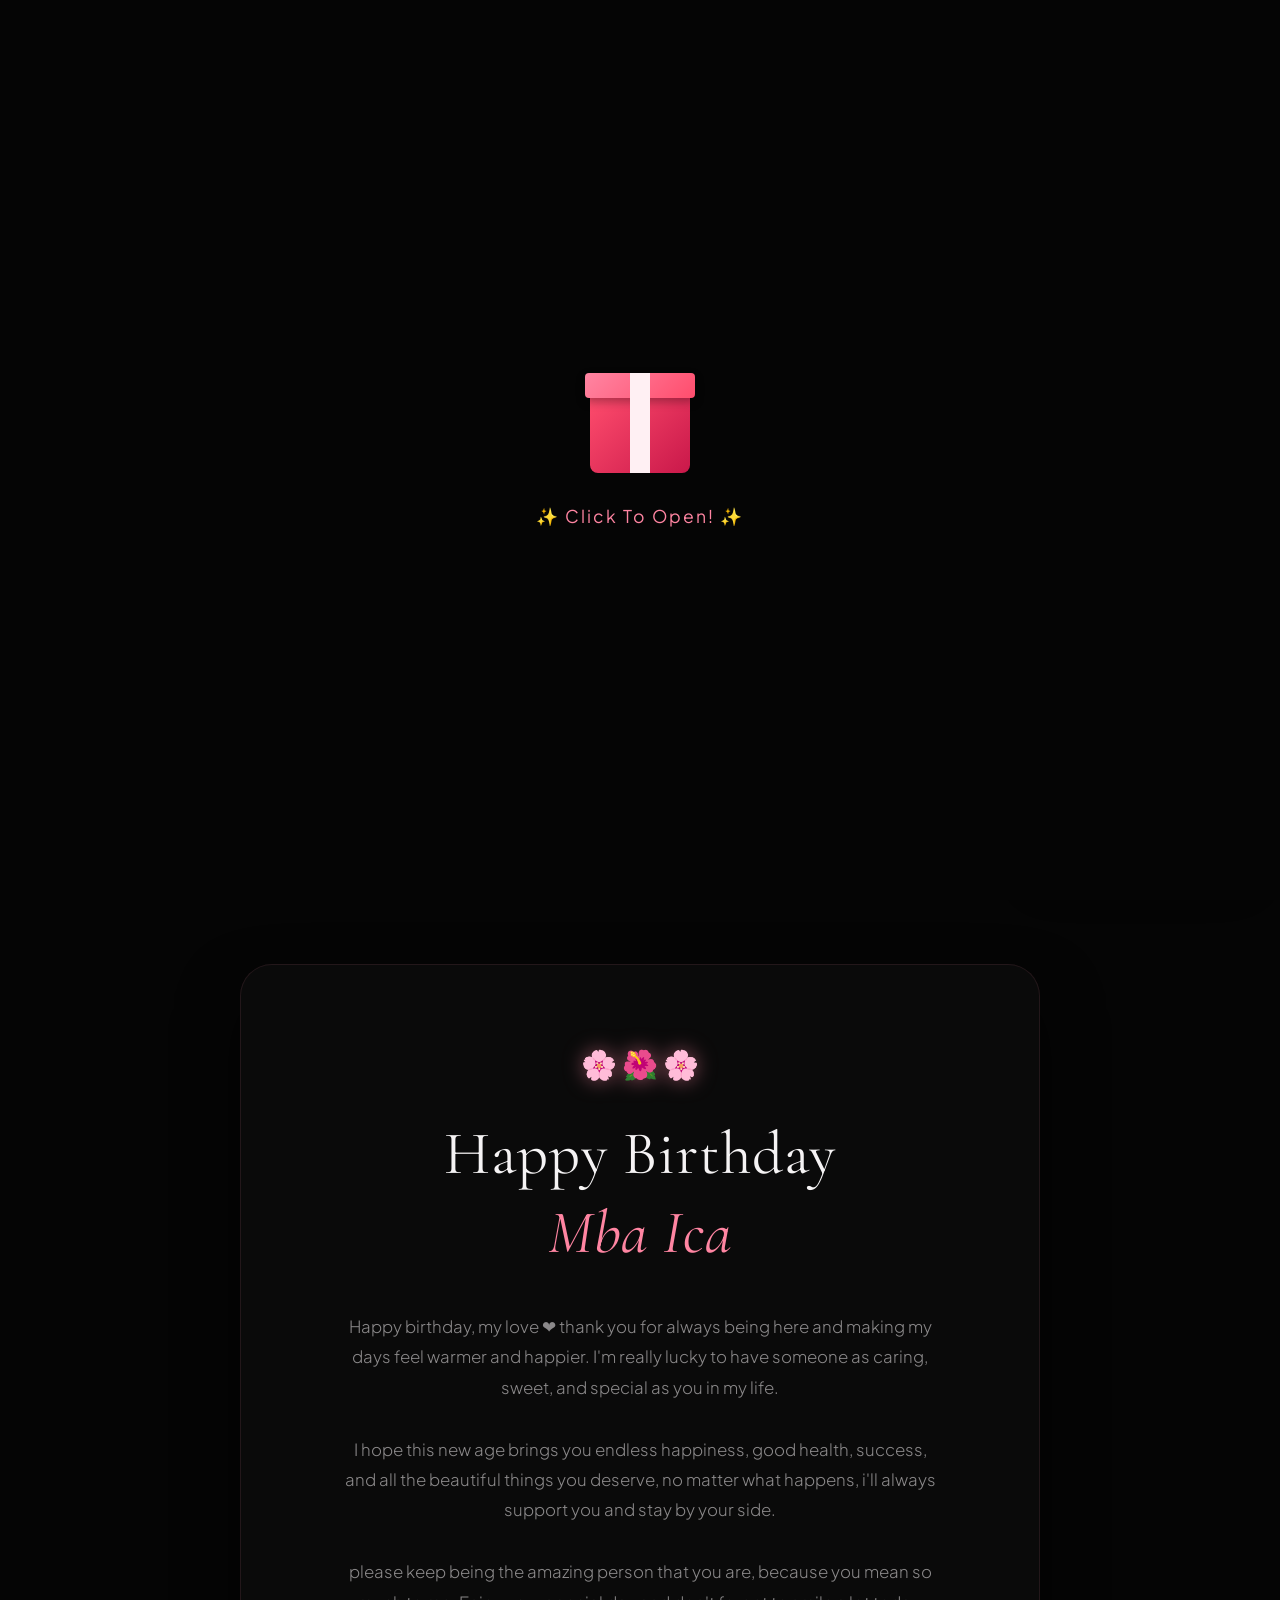
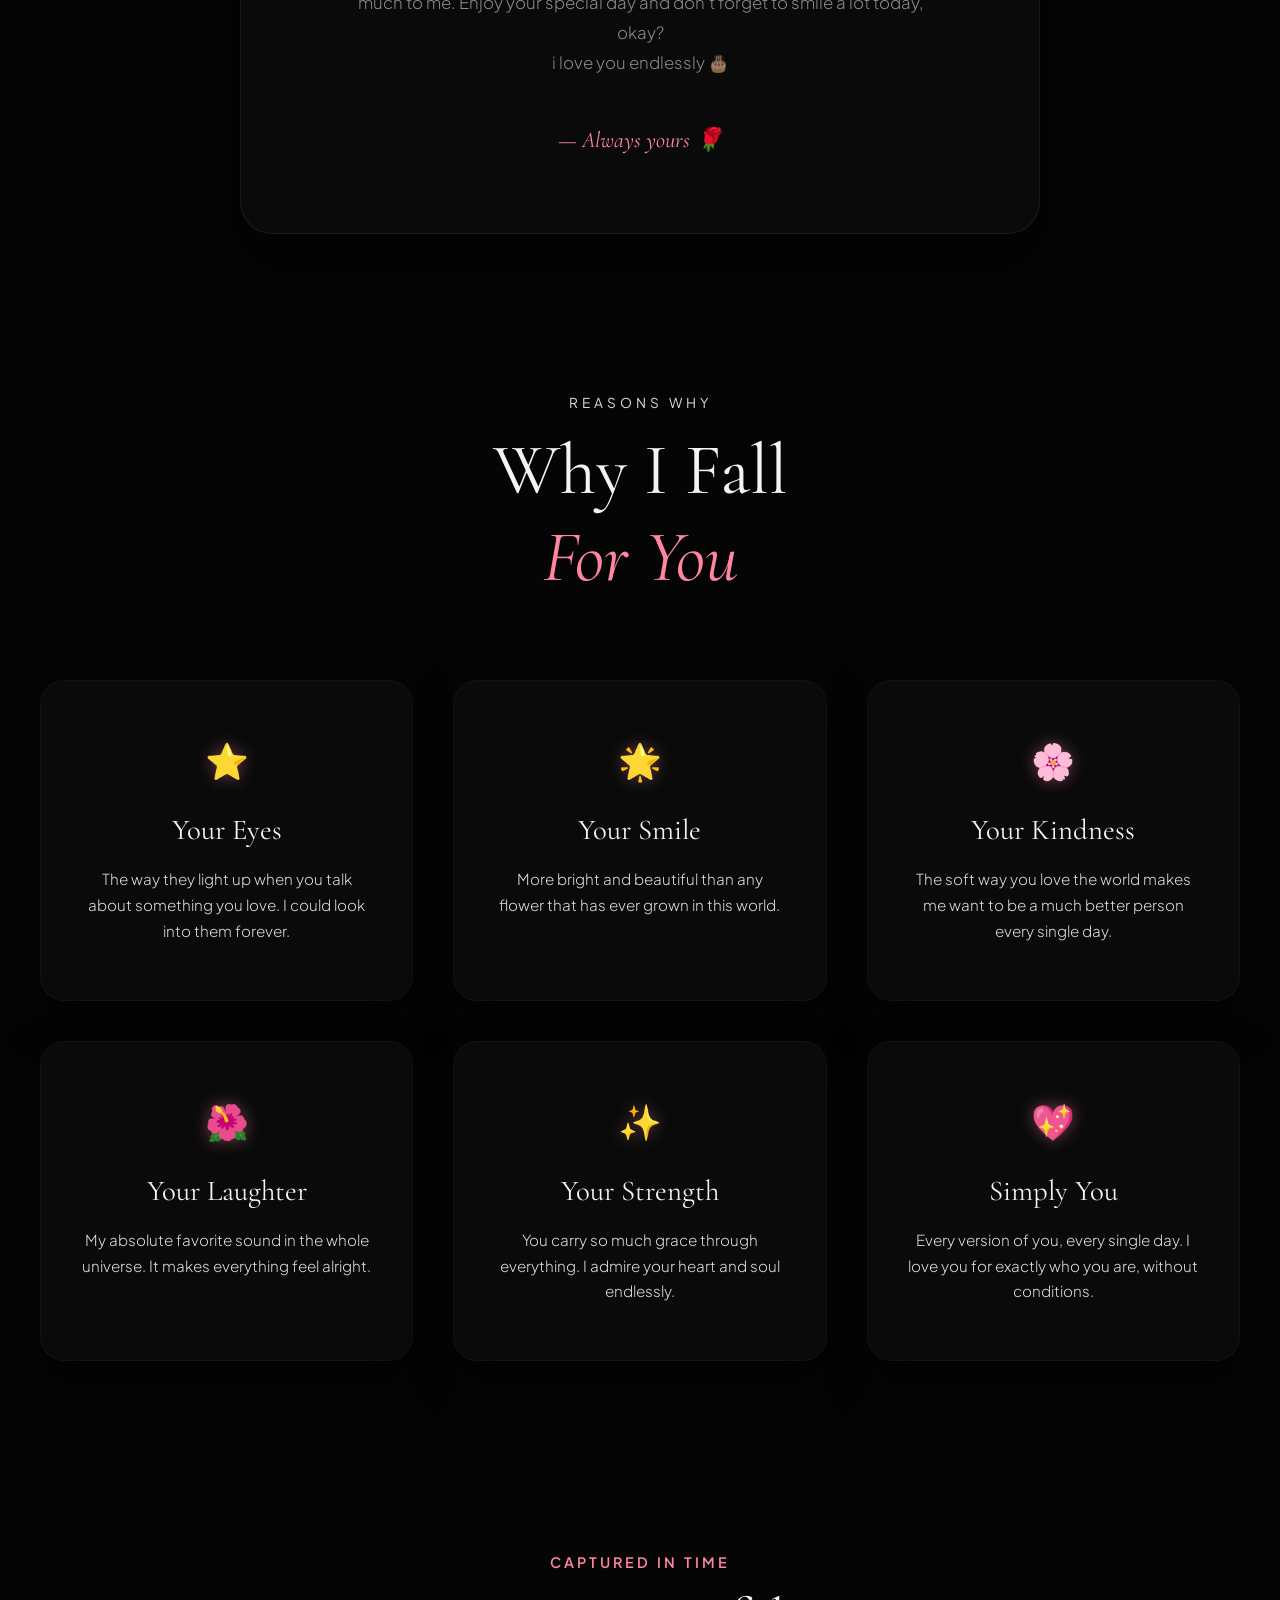
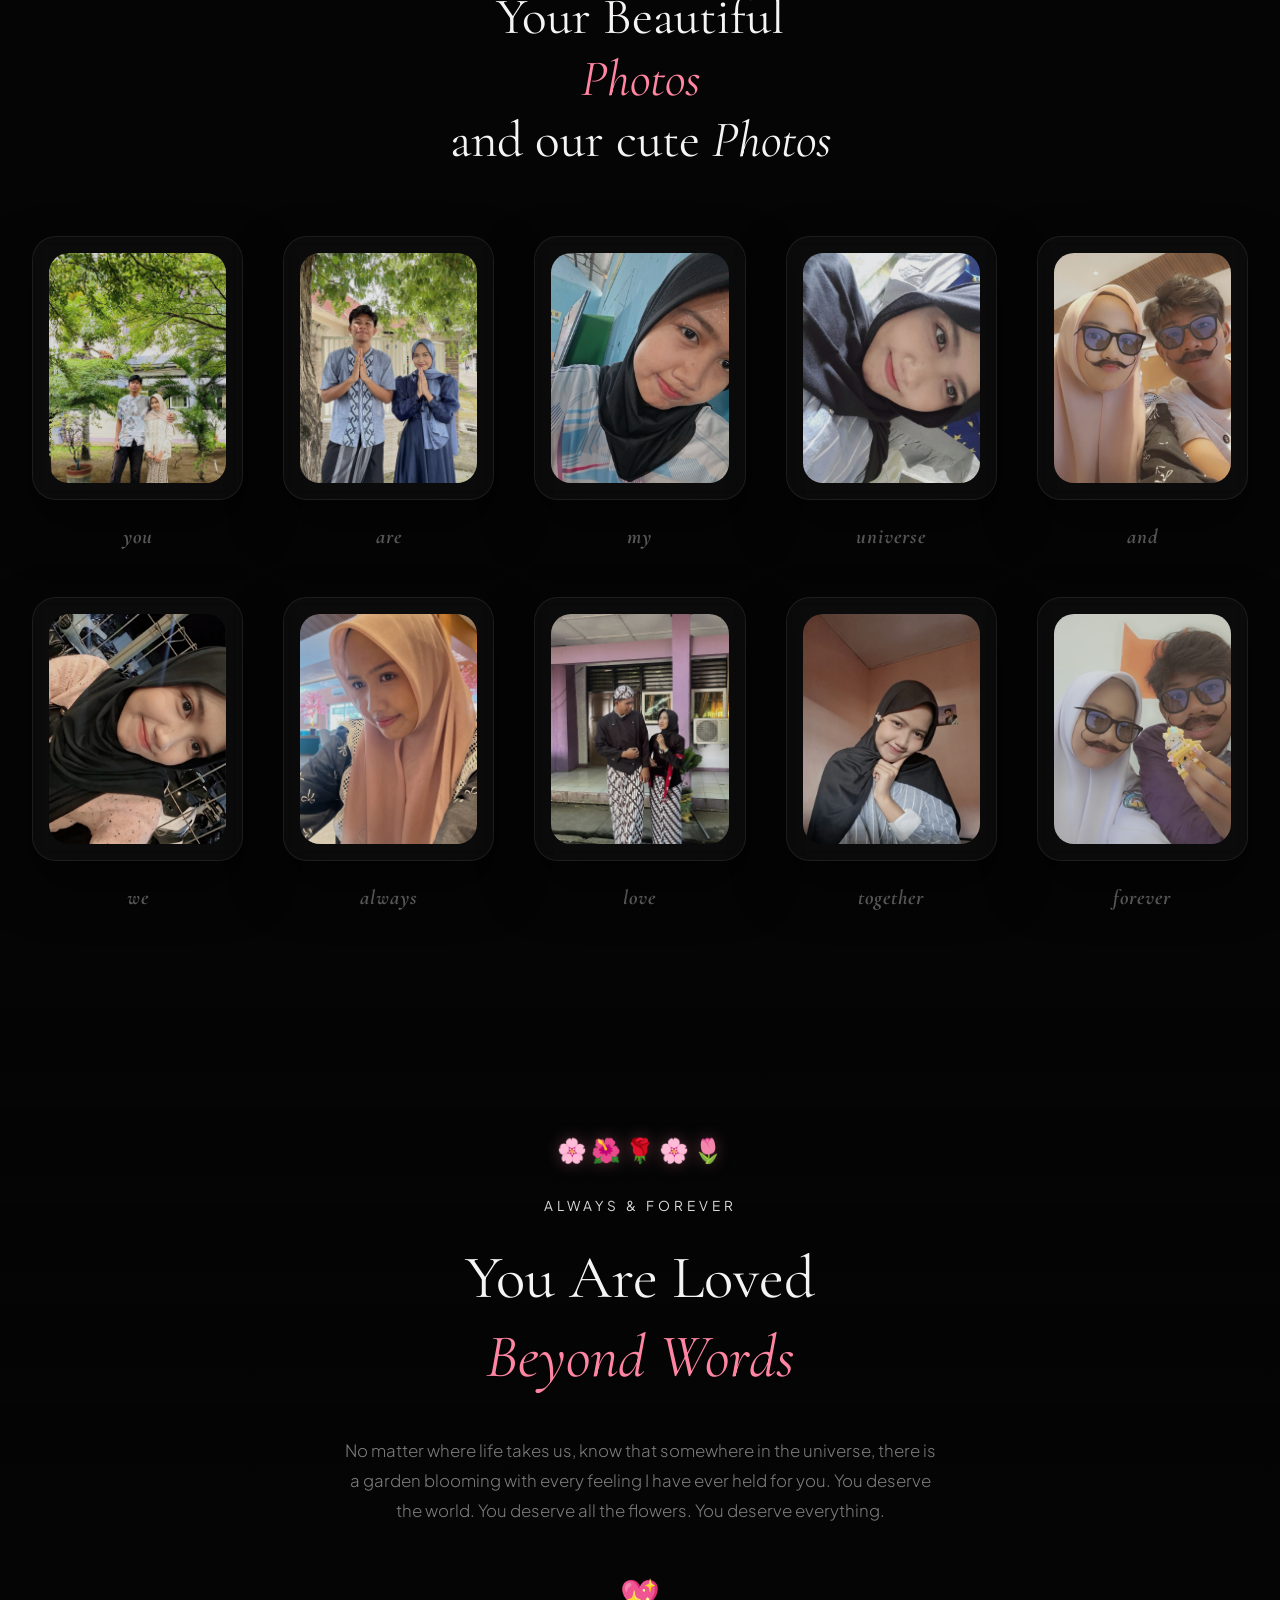
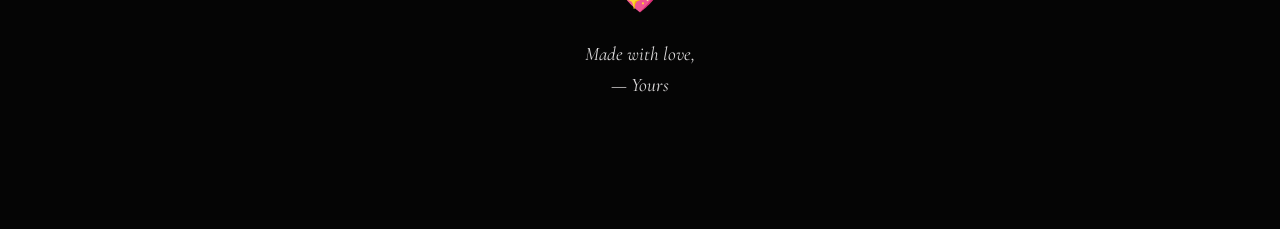
<file: index.html>
<!DOCTYPE html>
<html lang="en">
<head>
    <meta charset="UTF-8">
    <meta name="viewport" content="width=device-width, initial-scale=1.0">
    <title>For My Love ❤️</title>
    
    <link rel="preconnect" href="https://fonts.googleapis.com">
    <link rel="preconnect" href="https://fonts.gstatic.com" crossorigin>
    <link href="https://fonts.googleapis.com/css2?family=Cormorant+Garamond:ital,wght@0,400;0,600;1,400&family=Plus+Jakarta+Sans:wght@300;400;600&display=swap" rel="stylesheet">
    
    <link rel="stylesheet" href="style.css">
</head>
<body>

    <div id="gift-overlay" class="gift-overlay">
        <div class="gift-box-container">
            <div class="gift-box" id="gift-box">
                <div class="gift-lid"></div>
                <div class="gift-body"></div>
            </div>
            <p class="tap-text">✨ Click To Open! ✨</p>
        </div>
    </div>

    <audio id="romantic-audio" src="Backstreet Boys - Shape of My Heart (Lyrics).mp3" loop></audio>

    <div class="music-player">
        <div class="player-dot" id="music-dot"></div>
        <p class="player-track" id="track-text">Music Paused</p>
        <button class="player-btn" onclick="toggleAudio()">Play</button>
    </div>

    <section class="hero-layer">
        <p class="hero-tagline">a love letter in bloom</p>
        <h1 class="hero-title">For You, <br> <em>My Everything</em></h1>
        <p class="hero-desc">
           Loving you is the best thing i've ever done.
        </p>
        
        <div class="cta-group">
            <a href="#story-layer" class="btn btn-primary">Scroll To Discover</a>
        </div>
    </section>

    <section id="story-layer" class="next-layer">
        <div class="story-card">
            <div class="card-flowers">🌸 🌺 🌸</div>
            <p class="card-sub"></p>
            <h2 class="card-main-title">
                Happy Birthday <br>
                <span>Mba Ica</span> <br>
                
            </h2>
            <p class="card-desc-long">
                Happy birthday, my love ‪‪❤︎‬ thank you for always being here and making my days feel warmer and happier. I'm really lucky to have someone as caring, sweet, and special as you in my life.
            </p>
            <p class="card-desc-long">
                I hope this new age brings you endless happiness, good health, success, and all the beautiful things you deserve, no matter what happens, i'll always support you and stay by your side.
            </p>
             <p class="card-desc-long">
                please keep being the amazing person that you are, because you mean so much to me. Enjoy your special day and don't forget to smile a lot today, okay? <br>i love you endlessly 🎂
            </p>
            <p class="card-footer-sign">— Always yours 🌹</p>
        </div>
    </section>

    <section class="reasons-layer">
        <p class="reasons-tagline">reasons why</p>
        <h2 class="reasons-main-title">Why I Fall <br><span>For You</span></h2>
        
        <div class="reasons-grid">
            <div class="reason-card">
                <div class="reason-icon">⭐</div>
                <h3 class="reason-title">Your Eyes</h3>
                <p class="reason-desc">The way they light up when you talk about something you love. I could look into them forever.</p>
            </div>

            <div class="reason-card">
                <div class="reason-icon">🌟</div>
                <h3 class="reason-title">Your Smile</h3>
                <p class="reason-desc">More bright and beautiful than any flower that has ever grown in this world.</p>
            </div>

            <div class="reason-card">
                <div class="reason-icon">🌸</div>
                <h3 class="reason-title">Your Kindness</h3>
                <p class="reason-desc">The soft way you love the world makes me want to be a much better person every single day.</p>
            </div>

            <div class="reason-card">
                <div class="reason-icon">🌺</div>
                <h3 class="reason-title">Your Laughter</h3>
                <p class="reason-desc">My absolute favorite sound in the whole universe. It makes everything feel alright.</p>
            </div>

            <div class="reason-card">
                <div class="reason-icon">✨</div>
                <h3 class="reason-title">Your Strength</h3>
                <p class="reason-desc">You carry so much grace through everything. I admire your heart and soul endlessly.</p>
            </div>

            <div class="reason-card">
                <div class="reason-icon">💖</div>
                <h3 class="reason-title">Simply You</h3>
                <p class="reason-desc">Every version of you, every single day. I love you for exactly who you are, without conditions.</p>
            </div>
        </div>
    </section>

    <section class="gallery-layer">
        <p class="gallery-tagline">captured in time</p>
        <h2 class="gallery-main-title">Your Beautiful <br><span>Photos</span><br> and our cute <em>Photos</em></h2>
        
        <div class="gallery-grid">
            <div class="gallery-item row-top">
                <div class="photo-wrapper"><img src="foto8.jpg" alt="Moment 1"></div>
                <p class="photo-caption"><b>you</b></p>
            </div>

            <div class="gallery-item row-top">
                <div class="photo-wrapper"><img src="foto1.jpg" alt="Moment 2"></div>
                <p class="photo-caption"><b>are</b></p>
            </div>
            <div class="gallery-item row-top">
                <div class="photo-wrapper"><img src="foto2.jpg" alt="Moment 3"></div>
                <p class="photo-caption"><b>my</b></p>
            </div>
            <div class="gallery-item row-top">
                <div class="photo-wrapper"><img src="foto3.jpg" alt="Moment 4"></div>
                <p class="photo-caption"><b>universe</b></p>
            </div>
            <div class="gallery-item row-top">
                <div class="photo-wrapper"><img src="foto4.jpg" alt="Moment 5"></div>
                <p class="photo-caption"><b>and</b></p>
            </div>

            <div class="gallery-item row-bottom">
                <div class="photo-wrapper"><img src="foto5.jpg" alt="Moment 6"></div>
                <p class="photo-caption"><b>we</b></p>
            </div>
            <div class="gallery-item row-bottom">
                <div class="photo-wrapper"><img src="foto6.jpg" alt="Moment 7"></div>
                <p class="photo-caption"><b>always</b></p>
            </div>
            <div class="gallery-item row-bottom">
                <div class="photo-wrapper"><img src="foto7.jpg" alt="Moment 8"></div>
                <p class="photo-caption"><b>love</b></p>
            </div>

            <div class="gallery-item row-bottom">
                <div class="photo-wrapper"><img src="foto9.jpg" alt="Moment 9"></div>
                <p class="photo-caption"><b>together</b></p>
            </div>
            <div class="gallery-item row-bottom">
                <div class="photo-wrapper"><img src="foto10.jpg" alt="Moment 10"></div>
                <p class="photo-caption"><b>forever</b></p>
            </div>
        </div>
    </section>

    <section class="footer-layer">
        <div class="footer-flowers">🌸 🌺 🌹 🌸 🌷</div>
        <p class="footer-tagline">always & forever</p>
        <h2 class="footer-main-title">You Are Loved <br><span>Beyond Words</span></h2>
        <p class="footer-desc">
            No matter where life takes us, know that somewhere in the universe, there is a garden blooming with every feeling I have ever held for you. You deserve the world. You deserve all the flowers. You deserve everything.
        </p>
        <div class="footer-heart">💖</div>
        <p class="footer-signature">Made with love, <br>— Yours</p>
    </section>

    <script src="script.js"></script>
</body>
</html>
</file>
<file: style.css>
/* ==========================================
   GLOBAL CONFIGURATION & RESET
   ========================================== */
* {
    margin: 0;
    padding: 0;
    box-sizing: border-box;
}

:root {
    --bg-color: #050505;
    --card-bg: rgba(15, 15, 15, 0.65);
    --accent-pink: #ff85a2;
    --soft-pink: #ffb3c1;
    --text-main: #f5f3f4;
    --text-muted: #dcdadb; 
    --font-serif: 'Cormorant Garamond', serif;
    --font-sans: 'Plus Jakarta Sans', sans-serif;
}

body {
    background-color: var(--bg-color);
    color: var(--text-main);
    font-family: var(--font-sans);
    overflow-x: hidden;
    overflow-y: auto;
    position: relative;
    min-height: 100vh;
    display: flex;
    flex-direction: column;
    background-image: 
        linear-gradient(135deg, rgba(5, 5, 5, 0.95), rgba(255, 133, 162, 0.12)),
        url('https://images.unsplash.com/photo-1518199266791-5375a83190b7?auto=format&fit=crop&w=1920&q=80');
    background-attachment: fixed;
    background-size: cover;
    background-position: center;
}

html {
    scroll-behavior: smooth;
}

/* ==========================================
   FLOATING MUSIC PLAYER
   ========================================== */
.music-player {
    position: fixed;
    bottom: 30px;
    right: 30px; 
    background: rgba(15, 15, 15, 0.75);
    backdrop-filter: blur(12px);
    -webkit-backdrop-filter: blur(12px);
    border: 1px solid rgba(255, 133, 162, 0.08);
    padding: 12px 20px;
    border-radius: 40px;
    display: flex;
    align-items: center;
    gap: 14px;
    z-index: 9999;
    box-shadow: 0 15px 35px rgba(0, 0, 0, 0.4), 
                0 0 20px rgba(255, 133, 162, 0.03);
    transition: all 0.3s ease;
}

.player-dot {
    width: 8px;
    height: 8px;
    background-color: var(--text-muted);
    border-radius: 50%;
}

.player-track {
    font-size: 0.85rem;
    color: var(--text-muted);
    max-width: 180px;
    white-space: nowrap;
    overflow: hidden;
    text-overflow: ellipsis;
    letter-spacing: 0.5px;
}

.player-btn {
    background: transparent;
    border: none;
    color: var(--accent-pink);
    font-weight: 600;
    font-size: 0.85rem;
    cursor: pointer;
    padding: 0.2rem 0.6rem;
    transition: all 0.3s ease;
}

.player-btn:hover {
    color: var(--soft-pink);
    transform: scale(1.05);
}

/* ==========================================
   GIFT OVERLAY SYSTEM
   ========================================== */
.gift-overlay {
    position: fixed;
    top: 0;
    left: 0;
    width: 100vw;
    height: 100vh;
    background-color: #050505;
    z-index: 999999;
    display: flex;
    justify-content: center;
    align-items: center;
    transition: opacity 1s cubic-bezier(0.25, 1, 0.5, 1), visibility 1s;
}

.gift-overlay.fade-out {
    opacity: 0;
    visibility: hidden;
}

.gift-box-container {
    text-align: center;
}

.gift-box {
    width: 100px;
    height: 100px;
    position: relative;
    cursor: pointer;
    margin: 0 auto 2rem auto;
    transition: transform 0.3s ease;
}

.gift-box:hover {
    transform: scale(1.1) rotate(3deg);
}

.gift-lid {
    width: 110px;
    height: 25px;
    background: linear-gradient(135deg, #ff85a2, #ff4d6d);
    position: absolute;
    top: 0;
    left: -5px;
    border-radius: 4px;
    z-index: 2;
    box-shadow: 0 4px 10px rgba(0,0,0,0.3);
}

.gift-body {
    width: 100px;
    height: 80px;
    background: linear-gradient(135deg, #ff4d6d, #c9184a);
    position: absolute;
    bottom: 0;
    border-radius: 0 0 8px 8px;
    z-index: 1;
}

.gift-box::after {
    content: '';
    position: absolute;
    width: 20px;
    height: 100%;
    background: #fff0f3;
    left: 40px;
    top: 0;
    z-index: 3;
}

.tap-text {
    font-size: 1.1rem;
    color: var(--accent-pink);
    letter-spacing: 2px;
    animation: textPulse 1.5s infinite alternate;
}

/* ==========================================
   LAYER 1: HERO CONTAINER
   ========================================== */
.hero-layer {
    min-height: 100vh;
    display: flex;
    flex-direction: column;
    justify-content: center;
    align-items: center;
    text-align: center;
    padding: 2rem;
    position: relative;
    z-index: 2;
}

.hero-tagline {
    font-size: 0.85rem;
    text-transform: uppercase;
    letter-spacing: 4px;
    color: var(--accent-pink);
    margin-bottom: 1.5rem;
}

.hero-title {
    font-family: var(--font-serif);
    font-size: clamp(3rem, 8vw, 6rem);
    font-weight: 400;
    color: var(--text-main);
    line-height: 1.1;
    margin-bottom: 2rem;
    text-shadow: 0 10px 30px rgba(0,0,0,0.5);
}

.hero-desc {
    max-width: 600px;
    font-size: 1.1rem;
    line-height: 1.8;
    color: var(--text-muted);
    margin-bottom: 3rem;
    font-weight: 300;
}

.btn {
    display: inline-block;
    padding: 1rem 2.5rem;
    border-radius: 50px;
    text-decoration: none;
    font-size: 0.9rem;
    letter-spacing: 2px;
    text-transform: uppercase;
    font-weight: 600;
    transition: transform 0.3s ease, box-shadow 0.3s ease;
}

.btn-primary {
    background: linear-gradient(135deg, var(--accent-pink), #ff4d6d);
    color: #050505;
    box-shadow: 0 10px 25px rgba(255, 133, 162, 0.3);
}

.btn-primary:hover {
    transform: translateY(-3px);
    box-shadow: 0 15px 30px rgba(255, 133, 162, 0.5);
}

/* ==========================================
   LAYER 2: NEXT LAYER (STORY CARD)
   ========================================== */
.next-layer {
    min-height: 100vh;
    display: flex;
    justify-content: center;
    align-items: center;
    padding: 4rem 2rem;
    position: relative;
    z-index: 2;
}

.story-card {
    background: var(--card-bg);
    border: 1px solid rgba(255, 133, 162, 0.1);
    max-width: 800px;
    width: 100%;
    border-radius: 32px;
    padding: 5rem 3.5rem;
    text-align: center;
    backdrop-filter: blur(20px);
    -webkit-backdrop-filter: blur(20px);
    box-shadow: 0 30px 60px rgba(0, 0, 0, 0.6);
}

.card-flowers {
    font-size: 1.8rem;
    margin-bottom: 2rem;
    filter: drop-shadow(0 0 10px rgba(255, 133, 162, 0.5));
}

.card-sub {
    font-size: 0.9rem;
    text-transform: uppercase;
    letter-spacing: 3px;
    color: var(--text-muted);
    margin-bottom: 1.5rem;
    font-weight: 400;
}

.card-main-title {
    font-family: var(--font-serif);
    font-size: clamp(2.2rem, 5vw, 3.8rem);
    color: var(--text-main);
    font-weight: 400;
    line-height: 1.3;
    margin-bottom: 2.5rem;
    letter-spacing: 1px;
}

.card-main-title span {
    font-style: italic;
    color: var(--accent-pink);
    font-weight: 400;
}

.card-desc-long {
    color: rgba(245, 243, 244, 0.55);
    font-size: 1.05rem;
    line-height: 1.8;
    margin-bottom: 2rem;
    font-weight: 300;
    max-width: 600px;
    margin-left: auto;
    margin-right: auto;
}

.card-footer-sign {
    font-family: var(--font-serif);
    font-style: italic;
    color: var(--accent-pink);
    font-size: 1.4rem;
    margin-top: 3rem;
    font-weight: 400;
}

/* ==========================================
   LAYER 3: REASONS BLOCK
   ========================================== */
.reasons-layer {
    padding: 6rem 2rem;
    text-align: center;
    position: relative;
    z-index: 2;
}

.reasons-tagline {
    font-size: 0.85rem;
    text-transform: uppercase;
    letter-spacing: 4px;
    color: var(--text-muted);
    margin-bottom: 1rem;
}

.reasons-main-title {
    font-family: var(--font-serif);
    font-size: clamp(2.5rem, 6vw, 4.5rem);
    font-weight: 400;
    line-height: 1.2;
    margin-bottom: 5rem;
}

.reasons-main-title span {
    font-style: italic;
    color: var(--accent-pink);
}

.reasons-grid {
    display: grid;
    grid-template-columns: repeat(3, 1fr);
    gap: 2.5rem;
    max-width: 1200px;
    margin: 0 auto;
}

.reason-card {
    background: var(--card-bg);
    border: 1px solid rgba(255, 255, 255, 0.03);
    border-radius: 24px;
    padding: 3.5rem 2.5rem;
    text-align: center;
    backdrop-filter: blur(10px);
    -webkit-backdrop-filter: blur(10px);
    box-shadow: 0 20px 40px rgba(0, 0, 0, 0.5);
    transition: all 0.4s cubic-bezier(0.165, 0.84, 0.44, 1);
}

.reason-card:hover {
    transform: translateY(-8px);
    border-color: rgba(255, 133, 162, 0.15);
    box-shadow: 0 30px 50px rgba(255, 133, 162, 0.08);
}

.reason-icon {
    font-size: 2.2rem;
    margin-bottom: 1.8rem;
    display: inline-block;
    filter: drop-shadow(0 0 8px rgba(255, 133, 162, 0.4));
}

.reason-title {
    font-family: var(--font-serif);
    font-size: 1.8rem;
    color: var(--text-main);
    font-weight: 400;
    margin-bottom: 1.2rem;
}

.reason-desc {
    color: var(--text-muted);
    font-size: 0.95rem;
    line-height: 1.7;
    font-weight: 300;
}

/* ==========================================
   LAYER 4: GALLERY BLOCK (FIXED GRID 5 KOLOM)
   ========================================== */
.gallery-layer {
    padding: 6rem 2rem;
    text-align: center;
    position: relative;
    z-index: 2;
    max-width: 1400px;
    margin: 0 auto;
    width: 100%;
}

.gallery-tagline {
    font-family: var(--font-sans);
    font-size: 0.9rem;
    text-transform: uppercase;
    letter-spacing: 3px;
    color: var(--accent-pink);
    margin-bottom: 1rem;
    font-weight: 600;
}

.gallery-main-title {
    font-family: var(--font-serif);
    font-size: clamp(2rem, 4vw, 3.5rem);
    color: var(--text-main);
    font-weight: 400;
    line-height: 1.2;
    margin-bottom: 4rem;
}

.gallery-main-title span {
    font-style: italic;
    color: var(--accent-pink);
}

/* FIX: Mengubah pembagian grid menjadi 5 kolom murni agar baris 1 dan baris 2 sejajar rapi */
.gallery-grid {
    display: grid;
    grid-template-columns: repeat(5, 1fr);
    gap: 3rem 2.5rem;
    max-width: 1250px;
    margin: 0 auto;
}

.gallery-item {
    display: flex;
    flex-direction: column;
    align-items: center;
    width: 100%;
}

/* FIX: Disederhanakan karena grid utama sudah dibagi menjadi 5 kolom rata */
.gallery-item.row-top {
    grid-row: 1;
}

.gallery-item.row-bottom {
    grid-row: 2;
}

.photo-wrapper {
    width: 100%;
    aspect-ratio: 4 / 5; 
    border: 1px solid rgba(255, 255, 255, 0.08);
    background-color: rgba(20, 20, 20, 0.4);
    border-radius: 24px;
    padding: 1rem;
    backdrop-filter: blur(8px);
    -webkit-backdrop-filter: blur(8px);
    box-shadow: 0 25px 50px rgba(0, 0, 0, 0.5);
    overflow: hidden;
    transition: all 0.4s ease;
}

.photo-wrapper img {
    width: 100%;
    height: 100%;
    object-fit: cover; 
    border-radius: 20px;
    filter: grayscale(20%) brightness(90%); 
    transition: all 0.5s ease;
}

.gallery-item:hover .photo-wrapper {
    transform: translateY(-6px);
    border-color: rgba(255, 133, 162, 0.2);
    box-shadow: 0 30px 60px rgba(255, 133, 162, 0.05);
}

.gallery-item:hover .photo-wrapper img {
    filter: grayscale(0%) brightness(100%); 
    transform: scale(1.02);
}

.photo-caption {
    font-family: var(--font-serif);
    font-style: italic;
    font-size: 1.3rem;
    color: rgba(245, 243, 244, 0.4);
    margin-top: 1.5rem;
    letter-spacing: 1px;
    transition: color 0.3s ease;
}

.gallery-item:hover .photo-caption {
    color: var(--accent-pink); 
}

/* ==========================================
   LAYER 5: FOOTER CONTAINER
   ========================================== */
.footer-layer {
    padding: 8rem 2rem;
    text-align: center;
    position: relative;
    z-index: 2;
    background: linear-gradient(to top, #050505 40%, transparent);
}

.footer-flowers {
    font-size: 1.5rem;
    margin-bottom: 2rem;
    filter: drop-shadow(0 0 8px rgba(255, 133, 162, 0.3));
}

.footer-tagline {
    font-size: 0.85rem;
    text-transform: uppercase;
    letter-spacing: 4px;
    color: var(--text-muted);
    margin-bottom: 1.5rem;
}

.footer-main-title {
    font-family: var(--font-serif);
    font-size: clamp(2.2rem, 5vw, 3.8rem);
    color: var(--text-main);
    font-weight: 400;
    line-height: 1.3;
    margin-bottom: 2.5rem;
}

.footer-main-title span {
    font-style: italic;
    color: var(--accent-pink);
}

.footer-desc {
    max-width: 600px;
    margin: 0 auto 3rem auto;
    font-size: 1.05rem;
    line-height: 1.8;
    color: rgba(245, 243, 244, 0.5);
    font-weight: 300;
}

.footer-heart {
    font-size: 2rem;
    margin-bottom: 1.5rem;
    animation: heartBeat 1.2s infinite alternate cubic-bezier(0.215, 0.610, 0.355, 1);
    display: inline-block;
}

.footer-signature {
    font-family: var(--font-serif);
    font-style: italic;
    color: var(--text-muted);
    font-size: 1.2rem;
    line-height: 1.6;
}

/* ==========================================
   KEYFRAMES & ANIMATIONS
   ========================================== */
@keyframes textPulse { from { transform: scale(1); opacity: 0.7; } to { transform: scale(1.05); opacity: 1; } }
@keyframes dotPulse { 0% { transform: scale(0.9); background-color: var(--text-muted); } 100% { transform: scale(1.2); background-color: var(--accent-pink); box-shadow: 0 0 10px var(--accent-pink); } }
@keyframes heartBeat { 0% { transform: scale(1); } 100% { transform: scale(1.15); filter: drop-shadow(0 0 25px rgba(255, 133, 162, 0.9)); } }
@keyframes flowerBurst {
    0% { transform: translate(-50%, -50%) translate(0, 0) scale(0.5) rotate(0deg); opacity: 1; }
    100% { transform: translate(-50%, -50%) translate(var(--tx), var(--ty)) scale(var(--scale)) rotate(var(--rot)); opacity: 0; }
}

/* ==========================================
   RESPONSIVE LAYOUT CONFIGURATIONS
   ========================================== */
@media (max-width: 1024px) {
    .reasons-grid { grid-template-columns: repeat(2, 1fr); gap: 2rem; }
    .gallery-grid { grid-template-columns: repeat(2, 1fr); gap: 2rem; }
    .gallery-item.row-top, .gallery-item.row-bottom { 
        grid-row: auto; 
        grid-column: auto !important; 
        width: 100% !important; 
    }
}

@media (max-width: 768px) {
    .reasons-grid { grid-template-columns: 1fr; }
    .gallery-grid { grid-template-columns: 1fr; gap: 2.5rem; }
    .story-card { padding: 4rem 2rem; }
    .gallery-layer { padding: 4rem 2rem; }
    .hero-layer h1 { font-size: 2.8rem; }
    .hero-layer p { font-size: 1.05rem; }
    .next-layer { padding: 4rem 1.5rem; }
}
</file>
